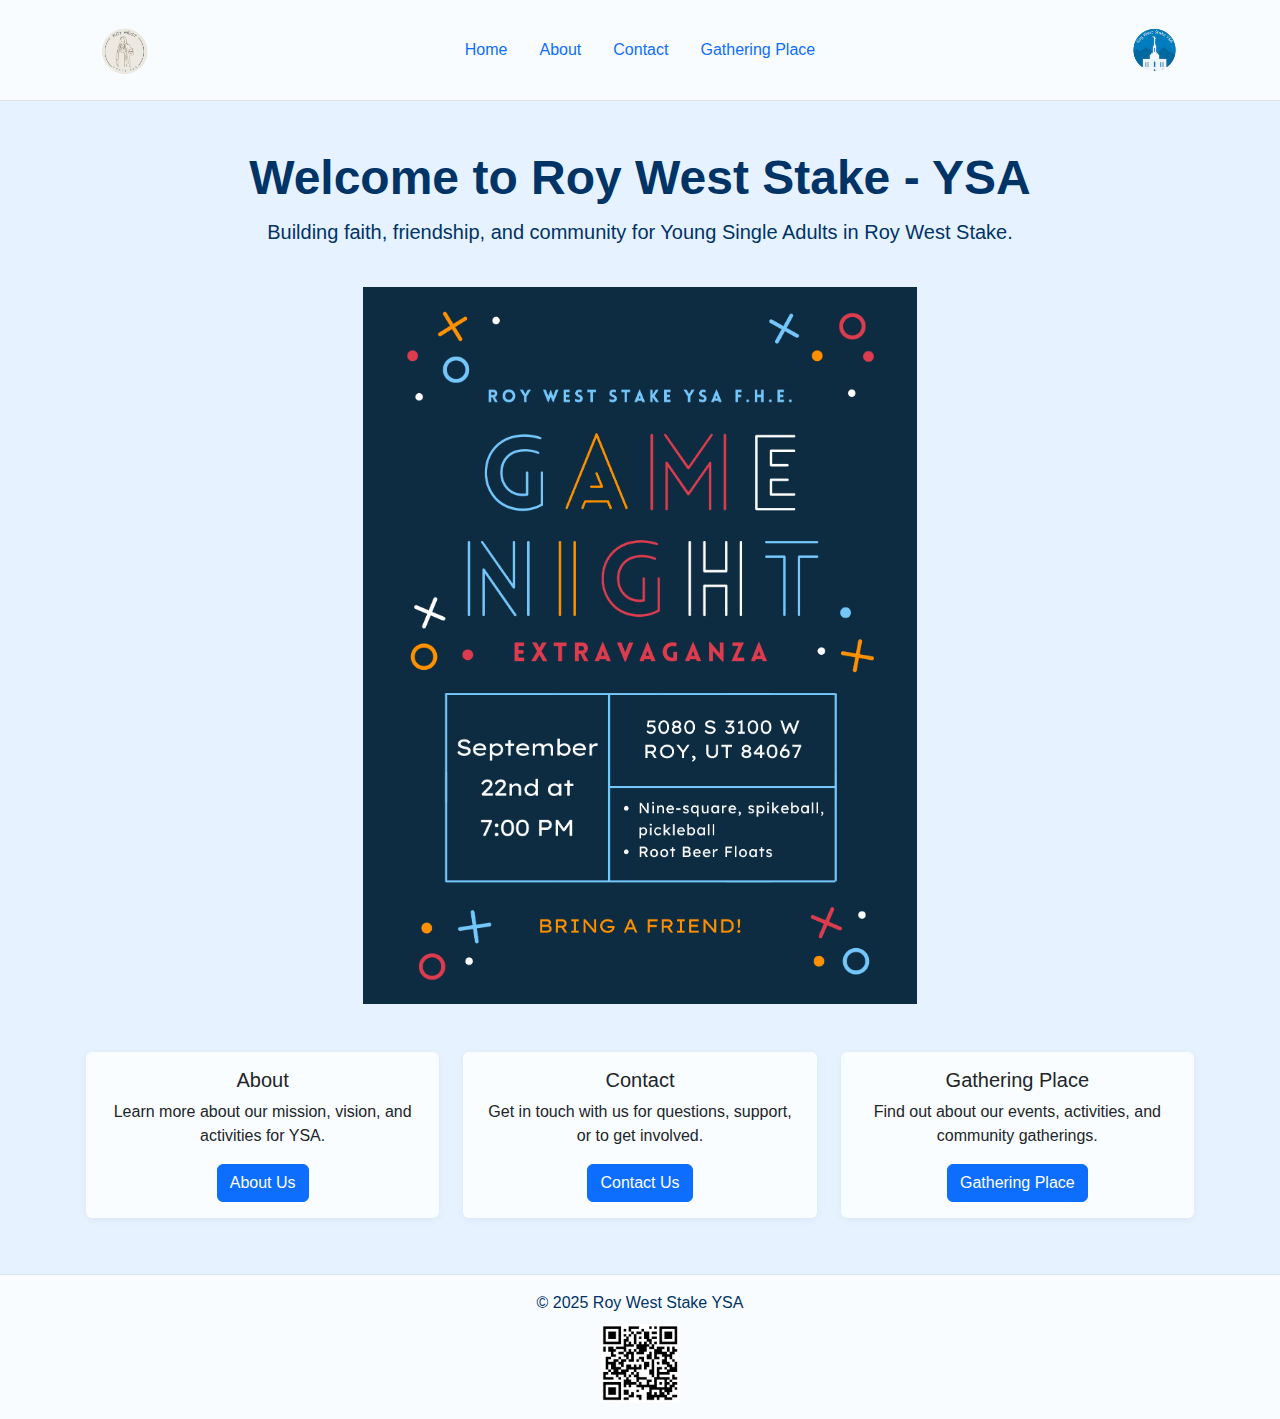
<file: index.html>
<!DOCTYPE html>
<html lang="en">
<head>
  <meta charset="UTF-8">
  <meta name="viewport" content="width=device-width, initial-scale=1">
  <title>Roy West Stake - YSA</title>
  <link href="https://cdn.jsdelivr.net/npm/bootstrap@5.3.2/dist/css/bootstrap.min.css" rel="stylesheet">
  <link rel="stylesheet" href="styles.css">
  <style>
    body {
      background-color: #e6f2ff;
      color: #003366;
    }
    .main-content {
      min-height: 60vh;
      display: flex;
      flex-direction: column;
      align-items: center;
      justify-content: center;
      padding: 2rem 1rem;
    }
    .card {
      background: rgba(255,255,255,0.8);
      border: none;
      box-shadow: 0 2px 8px rgba(0,0,0,0.05);
    }
  </style>
</head>
<body>
  <div id="common-header"></div>
  <div class="container main-content">
    <div class="text-center mb-4">
      <h1 class="display-5 fw-bold">Welcome to Roy West Stake - YSA</h1>
      <p class="lead">Building faith, friendship, and community for Young Single Adults in Roy West Stake.</p>
      <img src="images/activity.png" alt="Roy West Stake YSA" style="max-width:50%;height:auto;margin:24px 0;" />
    </div>
    <div class="row justify-content-center g-4">
      <div class="col-12 col-md-4">
        <div class="card h-100 text-center">
          <div class="card-body">
            <h5 class="card-title">About</h5>
            <p class="card-text">Learn more about our mission, vision, and activities for YSA.</p>
            <a href="about.html#About" class="btn btn-primary">About Us</a>
          </div>
        </div>
      </div>
      <div class="col-12 col-md-4">
        <div class="card h-100 text-center">
          <div class="card-body">
            <h5 class="card-title">Contact</h5>
            <p class="card-text">Get in touch with us for questions, support, or to get involved.</p>
            <a href="contact.html#Contact" class="btn btn-primary">Contact Us</a>
          </div>
        </div>
      </div>
      <div class="col-12 col-md-4">
        <div class="card h-100 text-center">
          <div class="card-body">
            <h5 class="card-title">Gathering Place</h5>
            <p class="card-text">Find out about our events, activities, and community gatherings.</p>
            <a href="gathering.html#Gathering" class="btn btn-primary">Gathering Place</a>
          </div>
        </div>
      </div>
    </div>
  </div>
  <div id="common-footer"></div>
  <script src="https://cdn.jsdelivr.net/npm/bootstrap@5.3.2/dist/js/bootstrap.bundle.min.js"></script>
  <script>
    function includeHTML(id, file) {
      fetch(file)
        .then(response => response.text())
        .then(data => { document.getElementById(id).innerHTML = data; });
    }
    includeHTML('common-header', 'header.html');
    includeHTML('common-footer', 'footer.html');
  </script>
</body>
</html>
</file>
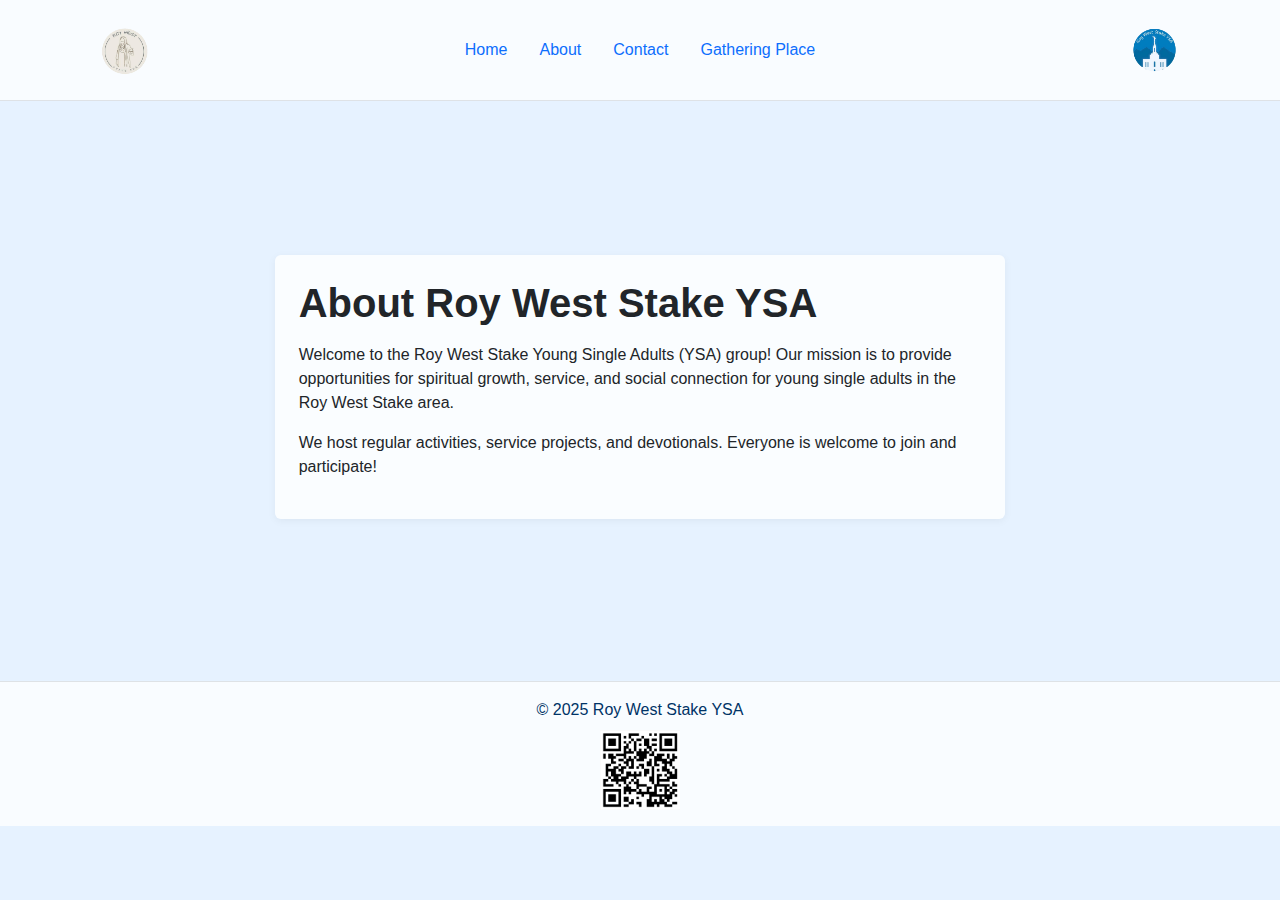
<file: about.html>
<!DOCTYPE html>
<html lang="en">
<head>
	<meta charset="UTF-8">
	<meta name="viewport" content="width=device-width, initial-scale=1">
	<title>About - Roy West Stake YSA</title>
	<link href="https://cdn.jsdelivr.net/npm/bootstrap@5.3.2/dist/css/bootstrap.min.css" rel="stylesheet">
	<link rel="stylesheet" href="styles.css">
	<style>
		body { background-color: #e6f2ff; color: #003366; }
		.main-content { min-height: 60vh; display: flex; flex-direction: column; align-items: center; justify-content: center; padding: 2rem 1rem; }
		.card { background: rgba(255,255,255,0.8); border: none; box-shadow: 0 2px 8px rgba(0,0,0,0.05); }
	</style>
</head>
<body>
	<div id="common-header"></div>
	<div class="container main-content">
		<div class="row justify-content-center">
			<div class="col-12 col-md-8">
				<div class="card p-4">
					<section id="About">
						<h1 class="display-6 fw-bold mb-3">About Roy West Stake YSA</h1>
						<p>Welcome to the Roy West Stake Young Single Adults (YSA) group! Our mission is to provide opportunities for spiritual growth, service, and social connection for young single adults in the Roy West Stake area.</p>
						<p>We host regular activities, service projects, and devotionals. Everyone is welcome to join and participate!</p>
					</section>
				</div>
			</div>
		</div>
	</div>
	<div id="common-footer"></div>
	<script src="https://cdn.jsdelivr.net/npm/bootstrap@5.3.2/dist/js/bootstrap.bundle.min.js"></script>
	<script>
		function includeHTML(id, file) {
			fetch(file)
				.then(response => response.text())
				.then(data => { document.getElementById(id).innerHTML = data; });
		}
		includeHTML('common-header', 'header.html');
		includeHTML('common-footer', 'footer.html');
	</script>
</body>
</html>
</file>
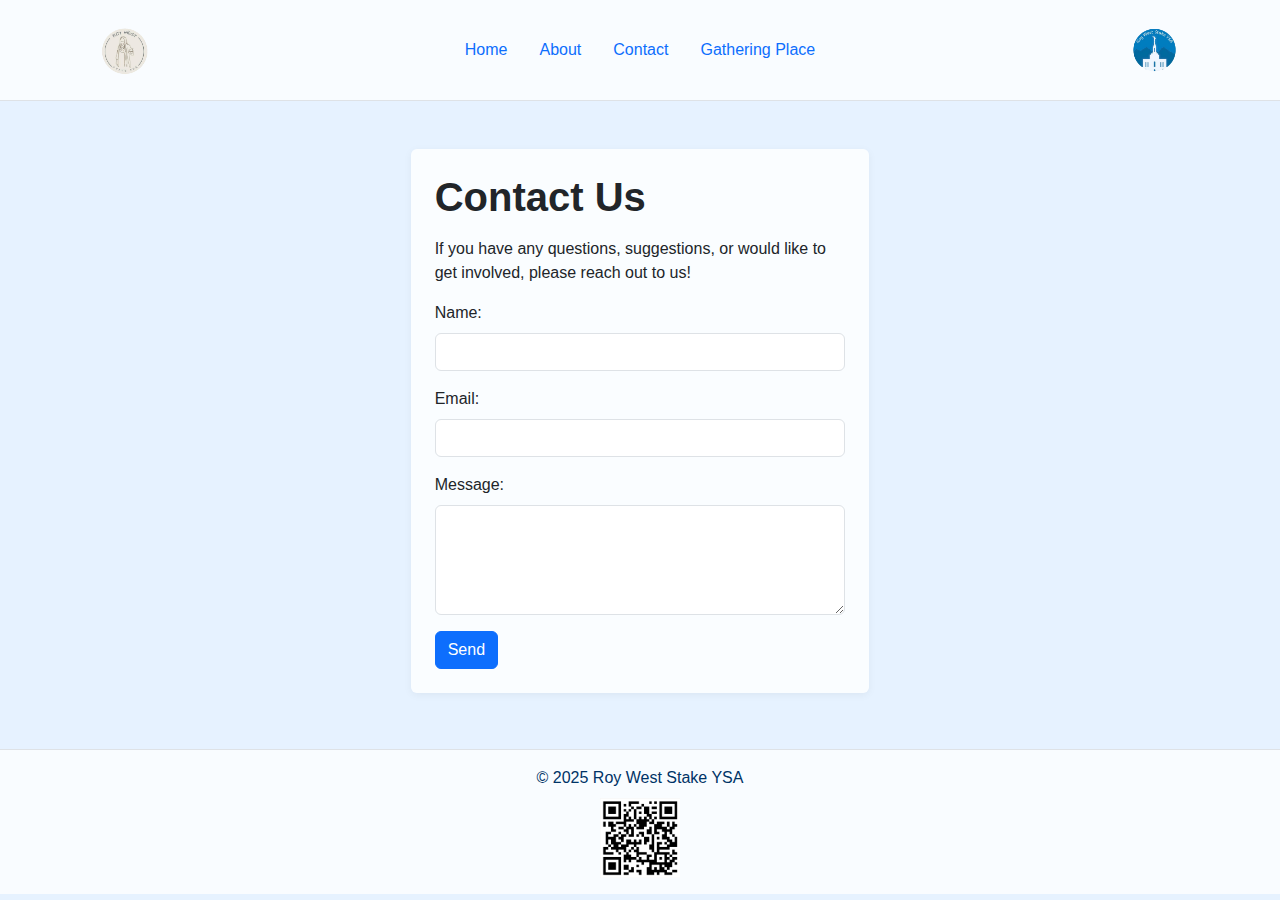
<file: contact.html>
<!DOCTYPE html>
<html lang="en">
<head>
  <meta charset="UTF-8">
  <meta name="viewport" content="width=device-width, initial-scale=1">
  <title>Contact Us - Roy West Stake YSA</title>
  <link href="https://cdn.jsdelivr.net/npm/bootstrap@5.3.2/dist/css/bootstrap.min.css" rel="stylesheet">
  <link rel="stylesheet" href="styles.css">
  <style>
    body { background-color: #e6f2ff; color: #003366; }
    .main-content { min-height: 60vh; display: flex; flex-direction: column; align-items: center; justify-content: center; padding: 2rem 1rem; }
    .card { background: rgba(255,255,255,0.8); border: none; box-shadow: 0 2px 8px rgba(0,0,0,0.05); }
  </style>
</head>
<body>
  <div id="common-header"></div>
  <div class="container main-content">
    <div class="row justify-content-center">
      <div class="col-12 col-md-8">
        <div class="card p-4">
          <section id="Contact">
            <h1 class="display-6 fw-bold mb-3">Contact Us</h1>
            <p>If you have any questions, suggestions, or would like to get involved, please reach out to us!</p>
            <form>
              <div class="mb-3">
                <label for="name" class="form-label">Name:</label>
                <input type="text" class="form-control" id="name" name="name" required>
              </div>
              <div class="mb-3">
                <label for="email" class="form-label">Email:</label>
                <input type="email" class="form-control" id="email" name="email" required>
              </div>
              <div class="mb-3">
                <label for="message" class="form-label">Message:</label>
                <textarea class="form-control" id="message" name="message" rows="4" required></textarea>
              </div>
              <button type="submit" class="btn btn-primary">Send</button>
            </form>
          </section>
        </div>
      </div>
    </div>
  </div>
  <div id="common-footer"></div>
  <script src="https://cdn.jsdelivr.net/npm/bootstrap@5.3.2/dist/js/bootstrap.bundle.min.js"></script>
  <script>
    function includeHTML(id, file) {
      fetch(file)
        .then(response => response.text())
        .then(data => { document.getElementById(id).innerHTML = data; });
    }
    includeHTML('common-header', 'header.html');
    includeHTML('common-footer', 'footer.html');
  </script>
</body>
</html>
</file>
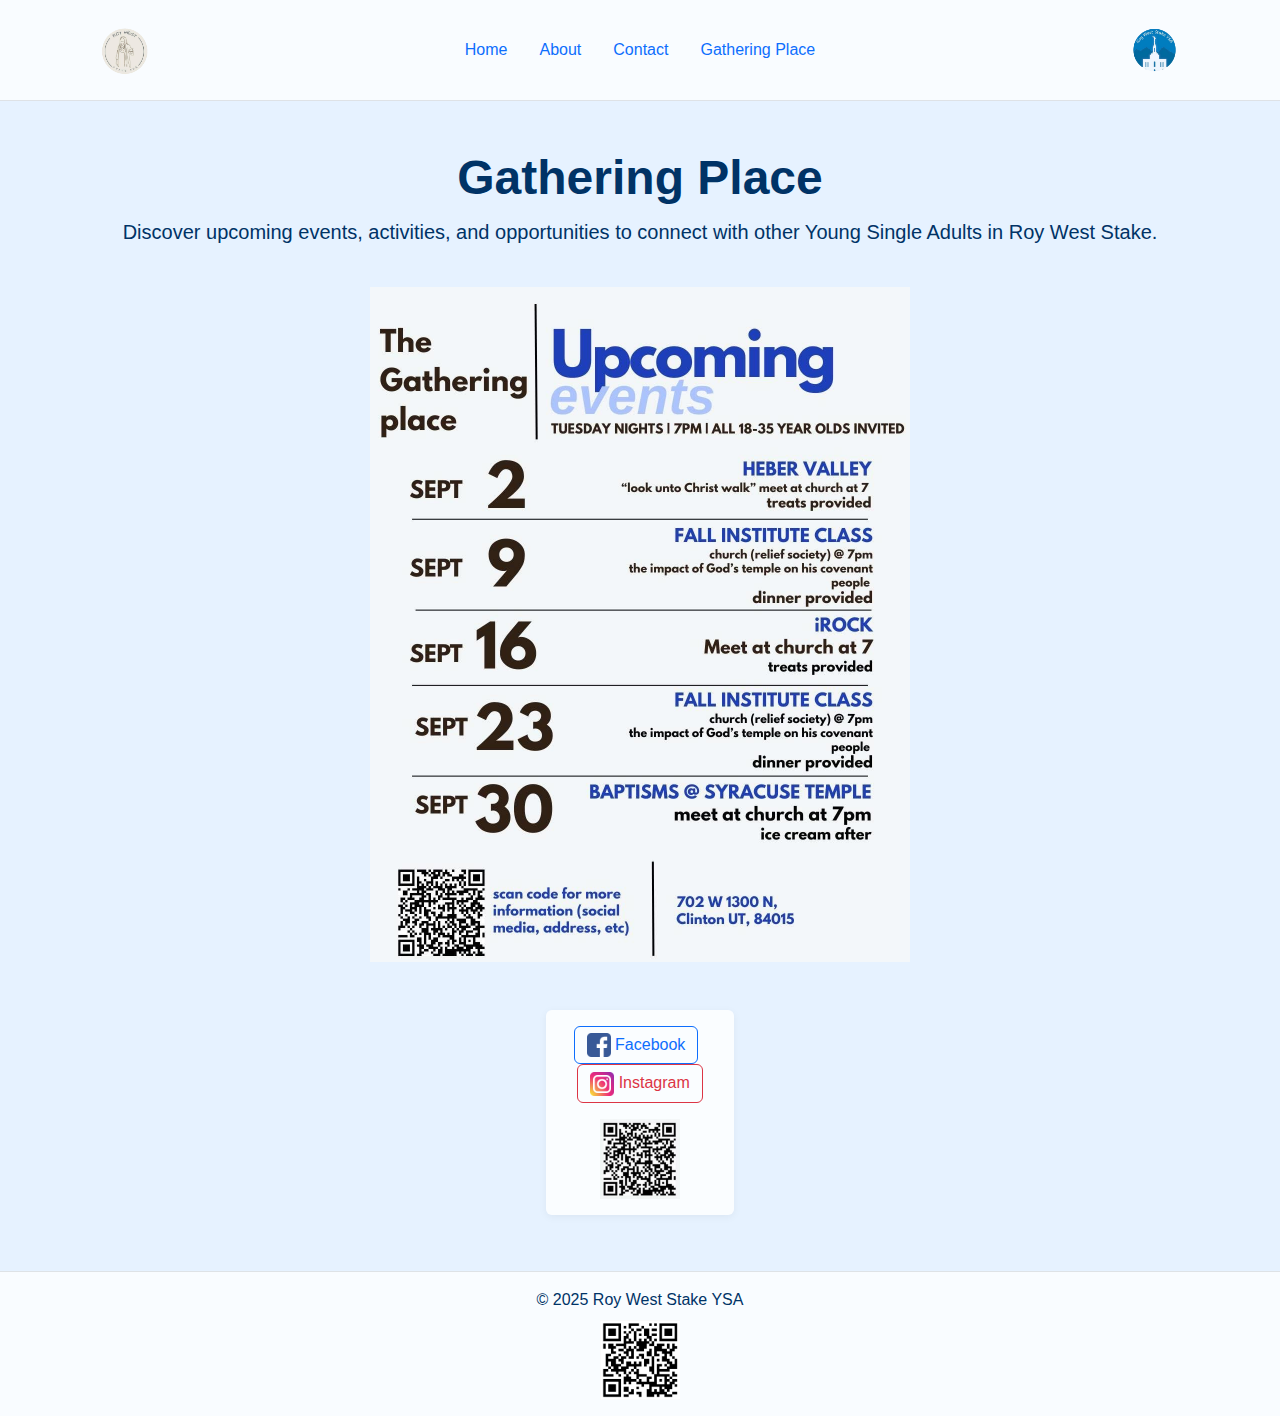
<file: gathering.html>
<!DOCTYPE html>
<html lang="en">
<head>
  <meta charset="UTF-8">
  <meta name="viewport" content="width=device-width, initial-scale=1">
  <title>Gathering Place - Roy West Stake YSA</title>
  <link href="https://cdn.jsdelivr.net/npm/bootstrap@5.3.2/dist/css/bootstrap.min.css" rel="stylesheet">
  <link rel="stylesheet" href="styles.css">
  <style>
    body { background-color: #e6f2ff; color: #003366; }
    .main-content { min-height: 60vh; display: flex; flex-direction: column; align-items: center; justify-content: center; padding: 2rem 1rem; }
    .card { background: rgba(255,255,255,0.8); border: none; box-shadow: 0 2px 8px rgba(0,0,0,0.05); }
  </style>
</head>
<body>
  <div id="common-header"></div>
  <div class="container main-content">
    <div class="text-center mb-4">
      <h1 class="display-5 fw-bold">Gathering Place</h1>
      <p class="lead">Discover upcoming events, activities, and opportunities to connect with other Young Single Adults in Roy West Stake.</p>
      <img src="images/GatheringPlaceMonthly.jpg" alt="Gathering Place Feature" style="max-width:50%;height:auto;margin:24px 0;" />
    </div>
      <div class="row justify-content-center g-4">
        <div class="col-12 col-md-8">
          <div class="card h-100 text-center">
            <div class="card-body">
              <div class="mb-3">
                <a href="https://www.facebook.com/profile.php?id=61561512722612" target="_blank" class="btn btn-outline-primary me-2">
                  <img src="images/facebook.png" alt="Facebook" style="height:24px;width:24px;vertical-align:middle;"> Facebook
                </a>
                <a href="https://www.instagram.com/thegatheringplace.westweber/?img_index=2" target="_blank" class="btn btn-outline-danger">
                  <img src="images/instagram.png" alt="Instagram" style="height:24px;width:24px;vertical-align:middle;"> Instagram
                </a>
              </div>
              <div>
                <img src="images/QR-GatheringPlaceWeber.png" alt="QR Code" style="height:80px;width:80px;object-fit:contain;" />
              </div>
            </div>
          </div>
        </div>
      </div>
  </div>
  <div id="common-footer"></div>
  <script src="https://cdn.jsdelivr.net/npm/bootstrap@5.3.2/dist/js/bootstrap.bundle.min.js"></script>
  <script>
    function includeHTML(id, file) {
      fetch(file)
        .then(response => response.text())
        .then(data => { document.getElementById(id).innerHTML = data; });
    }
    includeHTML('common-header', 'header.html');
    includeHTML('common-footer', 'footer.html');
  </script>
</body>
</html>
</file>
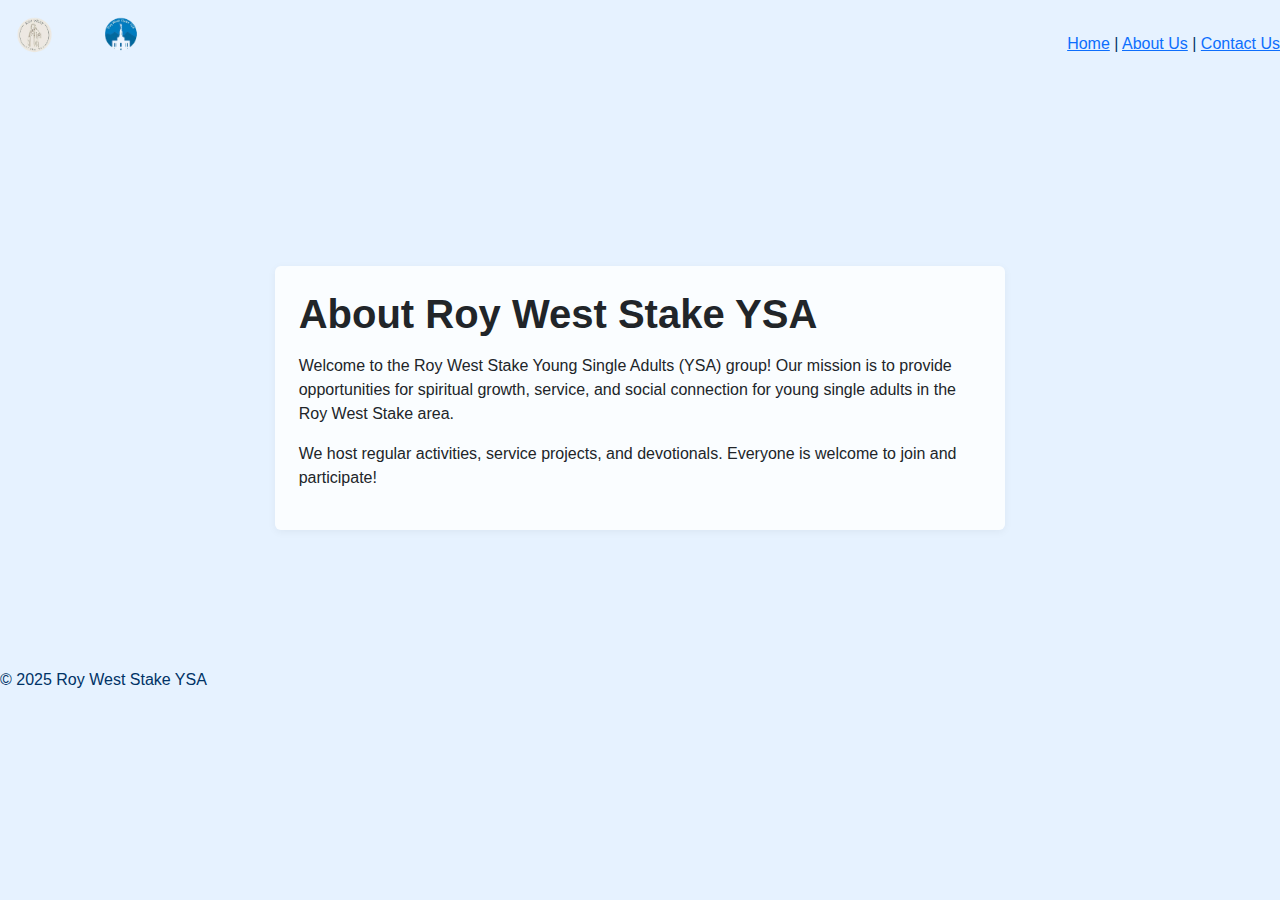
<file: src/about.html>
<!DOCTYPE html>
<html lang="en">
<head>
	<meta charset="UTF-8">
	<meta name="viewport" content="width=device-width, initial-scale=1">
	<title>About - Roy West Stake YSA</title>
	<link href="https://cdn.jsdelivr.net/npm/bootstrap@5.3.2/dist/css/bootstrap.min.css" rel="stylesheet">
	<link rel="stylesheet" href="styles.css">
	<style>
		body { background-color: #e6f2ff; color: #003366; }
		.main-content { min-height: 60vh; display: flex; flex-direction: column; align-items: center; justify-content: center; padding: 2rem 1rem; }
		.card { background: rgba(255,255,255,0.8); border: none; box-shadow: 0 2px 8px rgba(0,0,0,0.05); }
	</style>
</head>
<body>
	<div id="common-header"></div>
	<div class="container main-content">
		<div class="row justify-content-center">
			<div class="col-12 col-md-8">
				<div class="card p-4">
					<section id="About">
						<h1 class="display-6 fw-bold mb-3">About Roy West Stake YSA</h1>
						<p>Welcome to the Roy West Stake Young Single Adults (YSA) group! Our mission is to provide opportunities for spiritual growth, service, and social connection for young single adults in the Roy West Stake area.</p>
						<p>We host regular activities, service projects, and devotionals. Everyone is welcome to join and participate!</p>
					</section>
				</div>
			</div>
		</div>
	</div>
	<div id="common-footer"></div>
	<script src="https://cdn.jsdelivr.net/npm/bootstrap@5.3.2/dist/js/bootstrap.bundle.min.js"></script>
		<script>
			function includeHTML(id, file) {
				fetch(file)
					.then(response => response.text())
					.then(data => { document.getElementById(id).innerHTML = data; });
	}
	includeHTML('common-header', 'header.html');
	includeHTML('common-footer', 'footer.html');
		</script>
	</body>
</html>
</file>
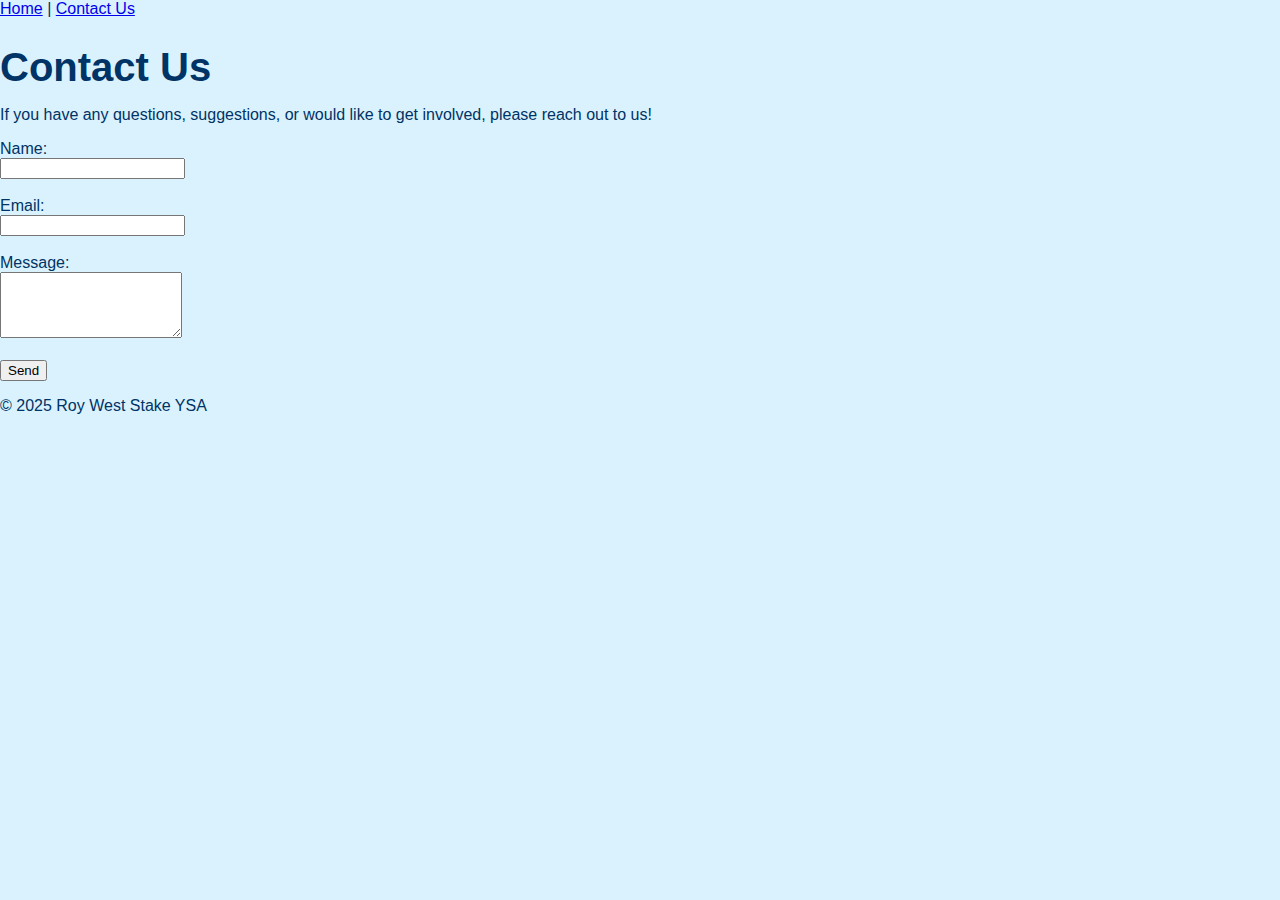
<file: src/contact.html>
<!DOCTYPE html>
<html lang="en">
<head>
    <meta charset="UTF-8">
    <meta name="viewport" content="width=device-width, initial-scale=1.0">
    <title>Contact Us - Roy West Stake YSA</title>
    <link rel="stylesheet" href="../styles.css">
</head>
<body>
    <header>
        <nav>
            <a href="../index.html">Home</a> |
            <a href="#Contact">Contact Us</a>
        </nav>
    </header>
    <main>
        <section id="Contact">
            <h1>Contact Us</h1>
            <p>If you have any questions, suggestions, or would like to get involved, please reach out to us!</p>
            <form>
                <label for="name">Name:</label><br>
                <input type="text" id="name" name="name" required><br><br>
                <label for="email">Email:</label><br>
                <input type="email" id="email" name="email" required><br><br>
                <label for="message">Message:</label><br>
                <textarea id="message" name="message" rows="4" required></textarea><br><br>
                <button type="submit">Send</button>
            </form>
        </section>
    </main>
    <footer>
        <p>&copy; 2025 Roy West Stake YSA</p>
    </footer>
</body>
</html>
</file>
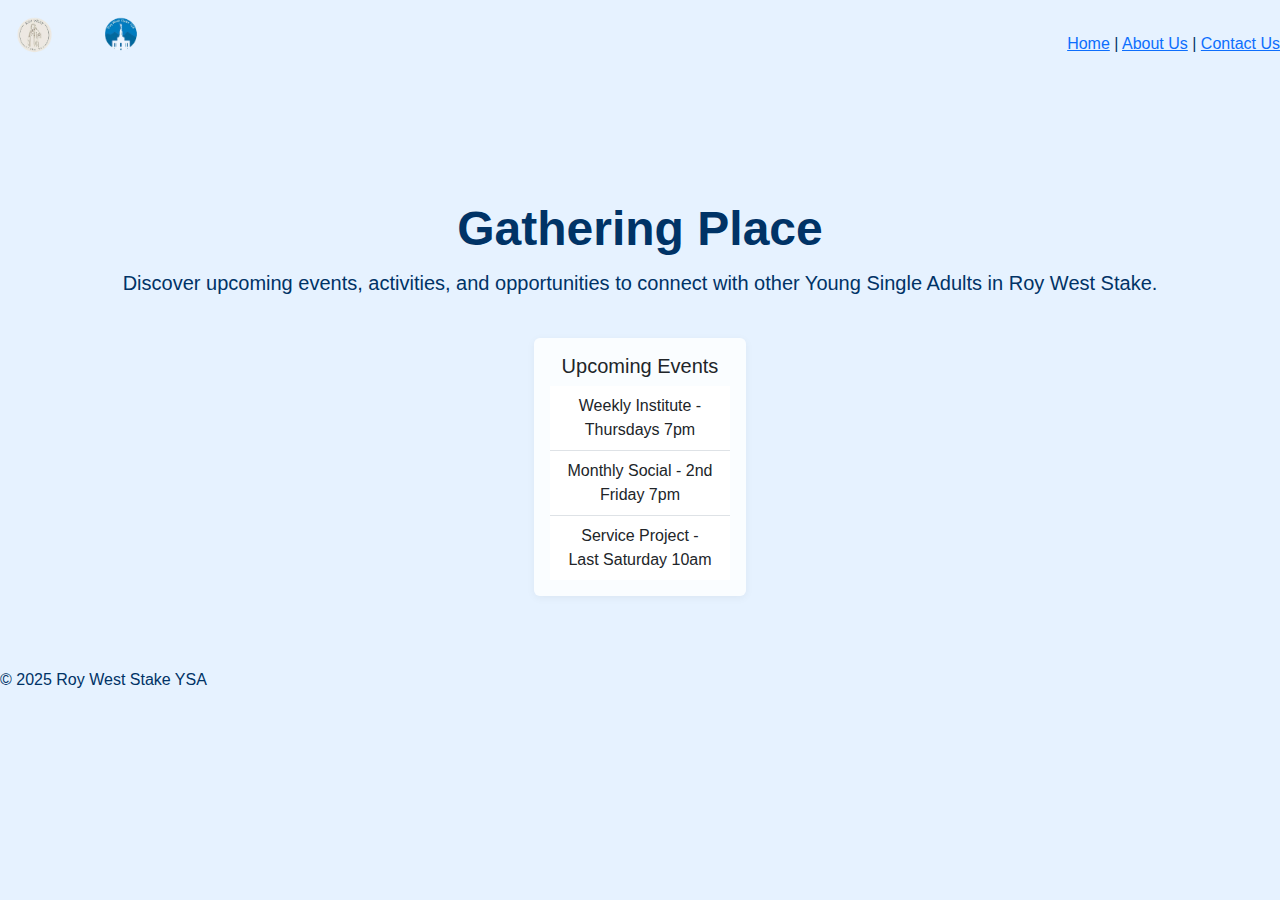
<file: src/gathering.html>
<!DOCTYPE html>
<html lang="en">
<head>
  <meta charset="UTF-8">
  <meta name="viewport" content="width=device-width, initial-scale=1">
  <title>Gathering Place - Roy West Stake YSA</title>
  <link href="https://cdn.jsdelivr.net/npm/bootstrap@5.3.2/dist/css/bootstrap.min.css" rel="stylesheet">
  <link rel="stylesheet" href="styles.css">
  <style>
    body { background-color: #e6f2ff; color: #003366; }
    .main-content { min-height: 60vh; display: flex; flex-direction: column; align-items: center; justify-content: center; padding: 2rem 1rem; }
    .card { background: rgba(255,255,255,0.8); border: none; box-shadow: 0 2px 8px rgba(0,0,0,0.05); }
  </style>
</head>
<body>
  <div id="common-header"></div>
  <div class="container main-content">
    <div class="text-center mb-4">
      <h1 class="display-5 fw-bold">Gathering Place</h1>
      <p class="lead">Discover upcoming events, activities, and opportunities to connect with other Young Single Adults in Roy West Stake.</p>
    </div>
    <div class="row justify-content-center g-4">
      <div class="col-12 col-md-8">
        <div class="card h-100 text-center">
          <div class="card-body">
            <h5 class="card-title">Upcoming Events</h5>
            <ul class="list-group list-group-flush">
              <li class="list-group-item">Weekly Institute - Thursdays 7pm</li>
              <li class="list-group-item">Monthly Social - 2nd Friday 7pm</li>
              <li class="list-group-item">Service Project - Last Saturday 10am</li>
            </ul>
          </div>
        </div>
      </div>
    </div>
  </div>
  <div id="common-footer"></div>
  <script src="https://cdn.jsdelivr.net/npm/bootstrap@5.3.2/dist/js/bootstrap.bundle.min.js"></script>
  <script>
    function includeHTML(id, file) {
      fetch(file)
        .then(response => response.text())
        .then(data => { document.getElementById(id).innerHTML = data; });
    }
    includeHTML('common-header', 'header.html');
    includeHTML('common-footer', 'footer.html');
  </script>
</body>
</html>
</file>
<file: styles.css>
body {
  margin: 0;
  font-family: Arial, sans-serif;
  background-color: #d9f2fd; /* Pale blue */
  color: #003366; /* Optional: dark blue text for contrast */
}

.overlay {
  background-color: rgba(255, 255, 255, 0.6); /* Light overlay */
  padding: 40px;
  min-height: 100vh;
}

header img {
  height: 32px;
  margin: 10px;
}

h1 {
  font-size: 2.5em;
  margin-bottom: 10px;
}

.info, .links {
  display: block;
  text-align: center;
}

.links a {
  display: block;
  margin: 10px 0;
  color: #0066cc;
  text-decoration: none;
}

.links a:hover {
  text-decoration: underline;
  color: #004999;
}

@media (max-width: 600px) {
  header {
    flex-direction: column;
    align-items: center;
  }
  header img {
    height: 18px;
  }
}
</file>
<file: src/styles.css>
body {
  margin: 0;
  font-family: Arial, sans-serif;
  background-color: #e6f2ff; /* Pale blue */
  color: #003366; /* Optional: dark blue text for contrast */
}

.overlay {
  background-color: rgba(255, 255, 255, 0.6); /* Light overlay */
  padding: 40px;
  min-height: 100vh;
}

header {
  display: flex;
  align-items: center;
  justify-content: space-between;
  flex-wrap: wrap;
  margin-bottom: 40px;
}

header img {
  height: 48px;
  margin: 10px;
}

h1 {
  font-size: 2.5em;
  margin-bottom: 10px;
}

.info, .links {
  display: block;
  text-align: center;
}

.links a {
  display: block;
  margin: 10px 0;
  color: #0066cc;
  text-decoration: none;
}

.links a:hover {
  text-decoration: underline;
  color: #004999;
}

@media (max-width: 600px) {
  header {
    flex-direction: column;
    align-items: center;
  }
  header img {
    height: 18px;
  }
}
</file>
